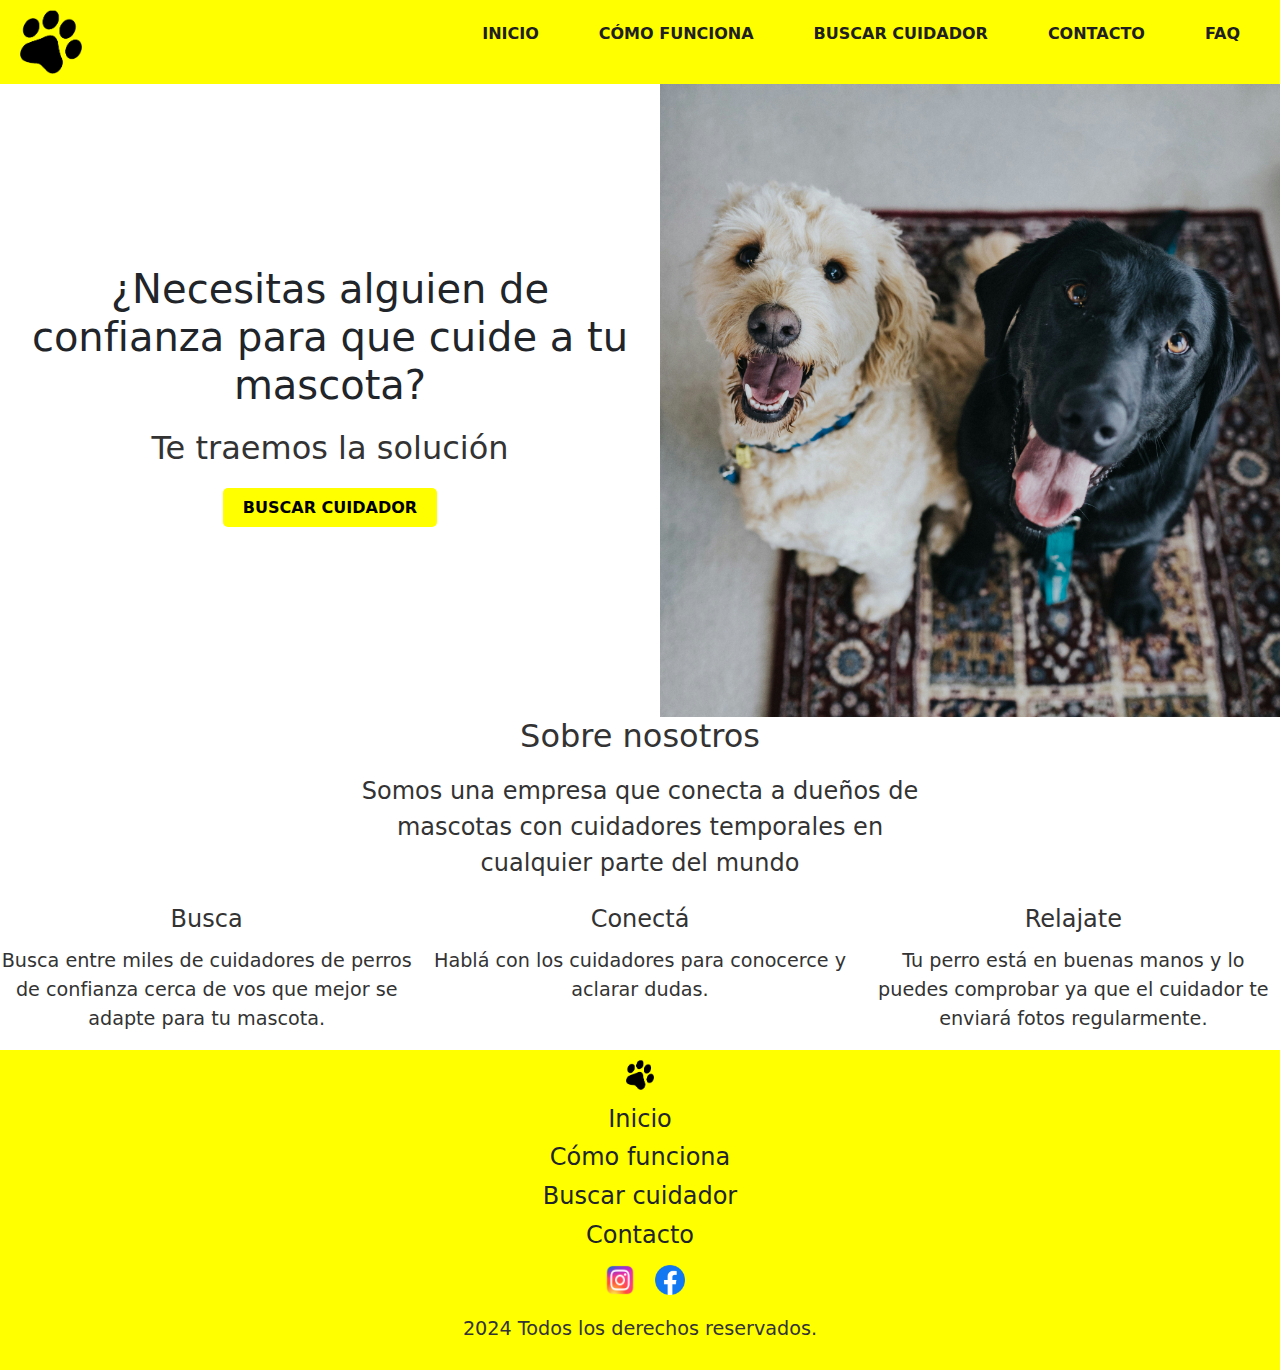
<file: index.html>
<!DOCTYPE html>
<html lang="es">
<head>
    <meta charset="UTF-8">
    <meta name="viewport" content="width=device-width, initial-scale=1.0">
    <link href="https://cdn.jsdelivr.net/npm/bootstrap@5.3.3/dist/css/bootstrap.min.css" rel="stylesheet" integrity="sha384-QWTKZyjpPEjISv5WaRU9OFeRpok6YctnYmDr5pNlyT2bRjXh0JMhjY6hW+ALEwIH" crossorigin="anonymous">
    <link rel="stylesheet" href="./style/style.css">

    <link rel="preconnect" href="https://fonts.googleapis.com">
    <link rel="preconnect" href="https://fonts.gstatic.com" crossorigin>
    <link href="https://fonts.googleapis.com/css2?family=Nunito:wght@200..1000&family=Roboto:wght@100..900&display=swap" rel="stylesheet">

    <title>Cuidador de Mascotas</title>

</head>
<body>
    <div class="content-wrapper">
        <header>
            <img class="logo" src="./assets/img/rinre6XjT.png" alt="logo">
            <button class="menu-toggle" onclick="toggleMenu()">☰</button>
            <nav>
                <ul id="navbar">
                    <li><a href="#">INICIO</a></li>
                    <li><a href="./pages/como-funciona.html">CÓMO FUNCIONA</a></li>
                    <li><a href="./pages/buscar-cuidadores.html">BUSCAR CUIDADOR</a></li>
                    <li><a href="./pages/contacto.html">CONTACTO</a></li>
                    <li><a href="./pages/faq.html"> FAQ </a></li>
                </ul>
            </nav>
        </header>
        <main>
            <section class="grid-container">
                <div class="grid-item contenido">
                    <h1>¿Necesitas alguien de confianza para que cuide a tu mascota?</h1>
                    <h2>Te traemos la solución</h2>
                    <section id="boton">
                        <ul>
                            <li><a href="./pages/buscar-cuidadores.html">BUSCAR CUIDADOR</a></li>
                        </ul>
                    </section>
                </div>
                <div class="grid-item">
                    <img src="./assets/img/perros cuidados.jpg" alt="Perros con hogar">
                </div>
            </section>

            <h2> Sobre nosotros </h2>

            <h3> Somos una empresa que conecta a dueños de mascotas con cuidadores temporales en cualquier parte del mundo</h3>

            <div class="steps-container">
                <div class="step">
                    <div class="step-number"></div>
                    <h3>Busca</h3>
                    <p>Busca entre miles de cuidadores de perros de confianza cerca de vos que mejor se adapte para tu mascota.</p>
                </div>
                <div class="step">
                    <div class="step-number"></div>
                    <h3>Conectá</h3>
                    <p>Hablá con los cuidadores para conocerce y aclarar dudas.</p>
                </div>
                <div class="step">
                    <div class="step-number"></div>
                    <h3>Relajate</h3>
                    <p>Tu perro está en buenas manos y lo puedes comprobar ya que el cuidador te enviará fotos regularmente.</p>
                </div>


        </main>
        <footer class="footer">
            <img class="logofooter" src="./assets/img/rinre6XjT.png" alt="logo">
            <div class="footer-content">
                <h4>Inicio</h4>
                <h4>Cómo funciona</h4>
                <h4>Buscar cuidador</h4>
                <h4>Contacto</h4>
                <ul class="footer-list">
                    <li class="redes"><img class="instagram" src="./assets/img/Instagram.png" alt="Instagram"></li>
                    <li class="redes"><img class="facebook" src="./assets/img/Facebook.png" alt="Facebook"></li>
                </ul>
                <p><span class="date">2024</span> Todos los derechos reservados.</p>
            </div>
        </footer>
        
    </div>
    <script>
        function toggleMenu() {
            const navbar = document.getElementById('navbar');
            navbar.classList.toggle('show');
        }
    </script>

    <script src="https://cdn.jsdelivr.net/npm/bootstrap@5.3.3/dist/js/bootstrap.bundle.min.js" integrity="sha384-YvpcrYf0tY3lHB60NNkmXc5s9fDVZLESaAA55NDzOxhy9GkcIdslK1eN7N6jIeHz" crossorigin="anonymous"></script>
  </body>
</body>
</html>
</file>
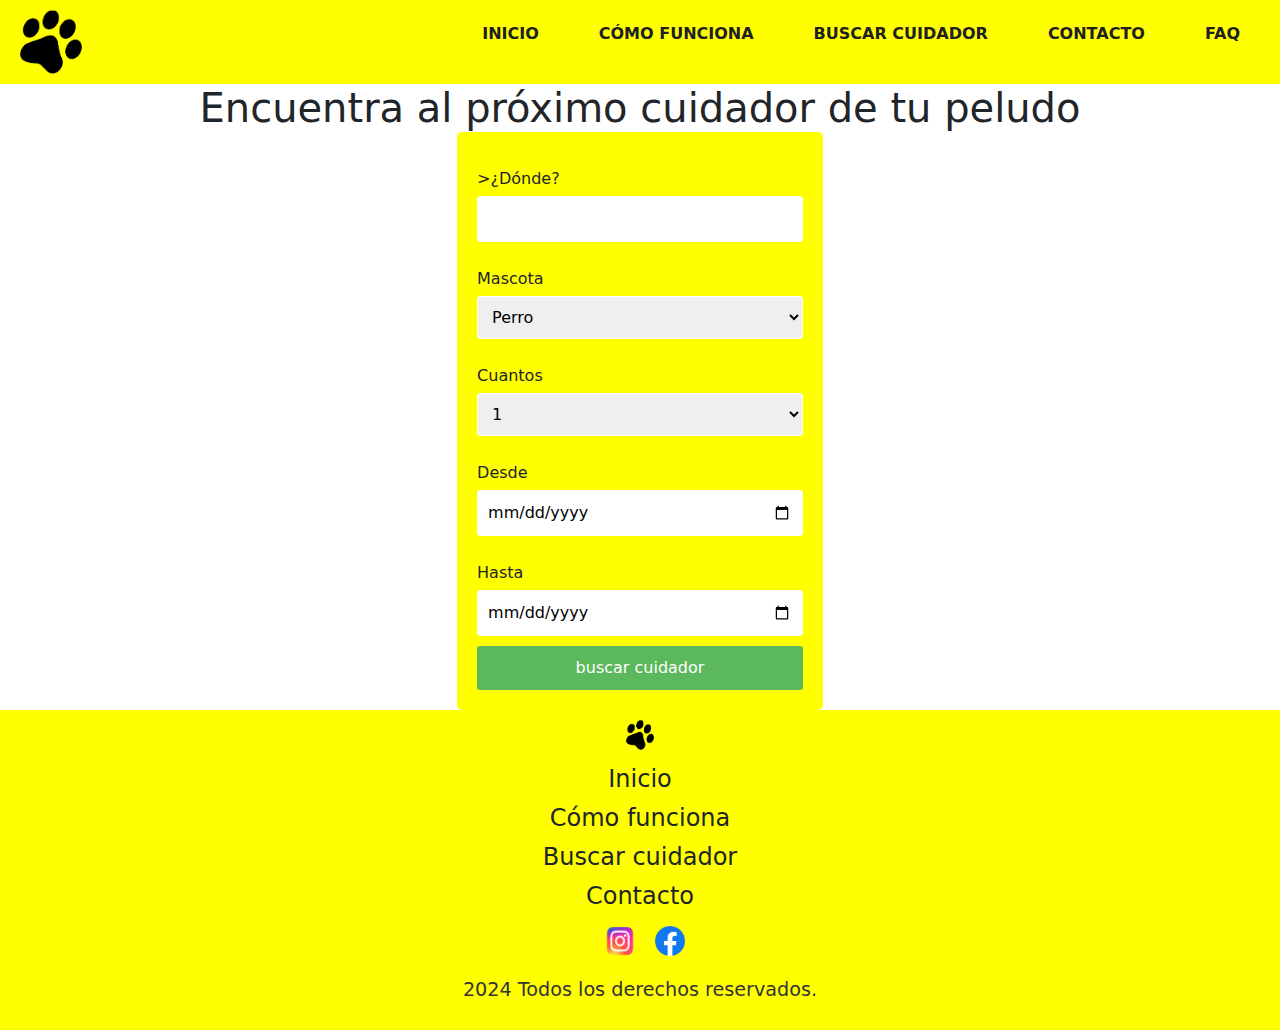
<file: pages/buscar-cuidadores.html>
<!DOCTYPE html>
<html lang="es">
<head>
    <meta charset="UTF-8">
    <meta name="viewport" content="width=device-width, initial-scale=1.0">
    <link href="https://cdn.jsdelivr.net/npm/bootstrap@5.3.3/dist/css/bootstrap.min.css" rel="stylesheet" integrity="sha384-QWTKZyjpPEjISv5WaRU9OFeRpok6YctnYmDr5pNlyT2bRjXh0JMhjY6hW+ALEwIH" crossorigin="anonymous">
    <link rel="stylesheet" href="../style/style.css">
    <title>Document</title>
</head>
<body>
    <div class="content-wrapper">
        <header>
            <img class="logo" src="../assets/img/rinre6XjT.png" alt="logo">
            <button class="menu-toggle" onclick="toggleMenu()">☰</button>
            <nav>
                <ul>
                    <li><a href="../index.html">INICIO</a></li>
                    <li><a href="./como-funciona.html">CÓMO FUNCIONA</a></li>
                    <li><a href="#">BUSCAR CUIDADOR</a></li>
                    <li><a href="./contacto.html">CONTACTO</a></li>
                    <li><a href="./faq.html"> FAQ </a></li>
                </ul>
            </nav>
        </header>
    <h1>
        Encuentra al próximo cuidador de tu peludo
    </h1>
<form action="form.php" method="post">
    <label for="">>¿Dónde?</label>
    <input type="text" name="donde" id="donde">
    <label for=""> Mascota </label>
    <select name="" id="">
        <option value=""> Perro </option>
        <option value=""> Gato </option>
        <option value=""> Conejo </option>
    </select>
    <label for=""> Cuantos </label>
    <select name="" id="">
        <option value="">1</option>
        <option value="">2</option>
        <option value="">3</option>
    </select>
    <label for=""> Desde </label>
    <input type="date" name="desde" id="desde">
    <label for=""> Hasta </label>
    <input type="date" name="hasta" id="hasta">
    <input type="submit" value="buscar cuidador">
</form>
<footer class="footer">
    <img class="logofooter" src="../assets/img/rinre6XjT.png" alt="logo">
    <div class="footer-content">
        <h4>Inicio</h4>
        <h4>Cómo funciona</h4>
        <h4>Buscar cuidador</h4>
        <h4>Contacto</h4>
        <ul class="footer-list">
            <li class="redes"><img class="instagram" src="../assets/img/Instagram.png" alt="Instagram"></li>
            <li class="redes"><img class="facebook" src="../assets/img/Facebook.png" alt="Facebook"></li>
        </ul>
        <p><span class="date">2024</span> Todos los derechos reservados.</p>
    </div>
</footer>

<script>
    function toggleMenu() {
        const navbar = document.getElementById('navbar');
        navbar.classList.toggle('show');
    }
</script>

<script src="https://cdn.jsdelivr.net/npm/bootstrap@5.3.3/dist/js/bootstrap.bundle.min.js" integrity="sha384-YvpcrYf0tY3lHB60NNkmXc5s9fDVZLESaAA55NDzOxhy9GkcIdslK1eN7N6jIeHz" crossorigin="anonymous"></script>
  </body>
</body>
</html>
</file>
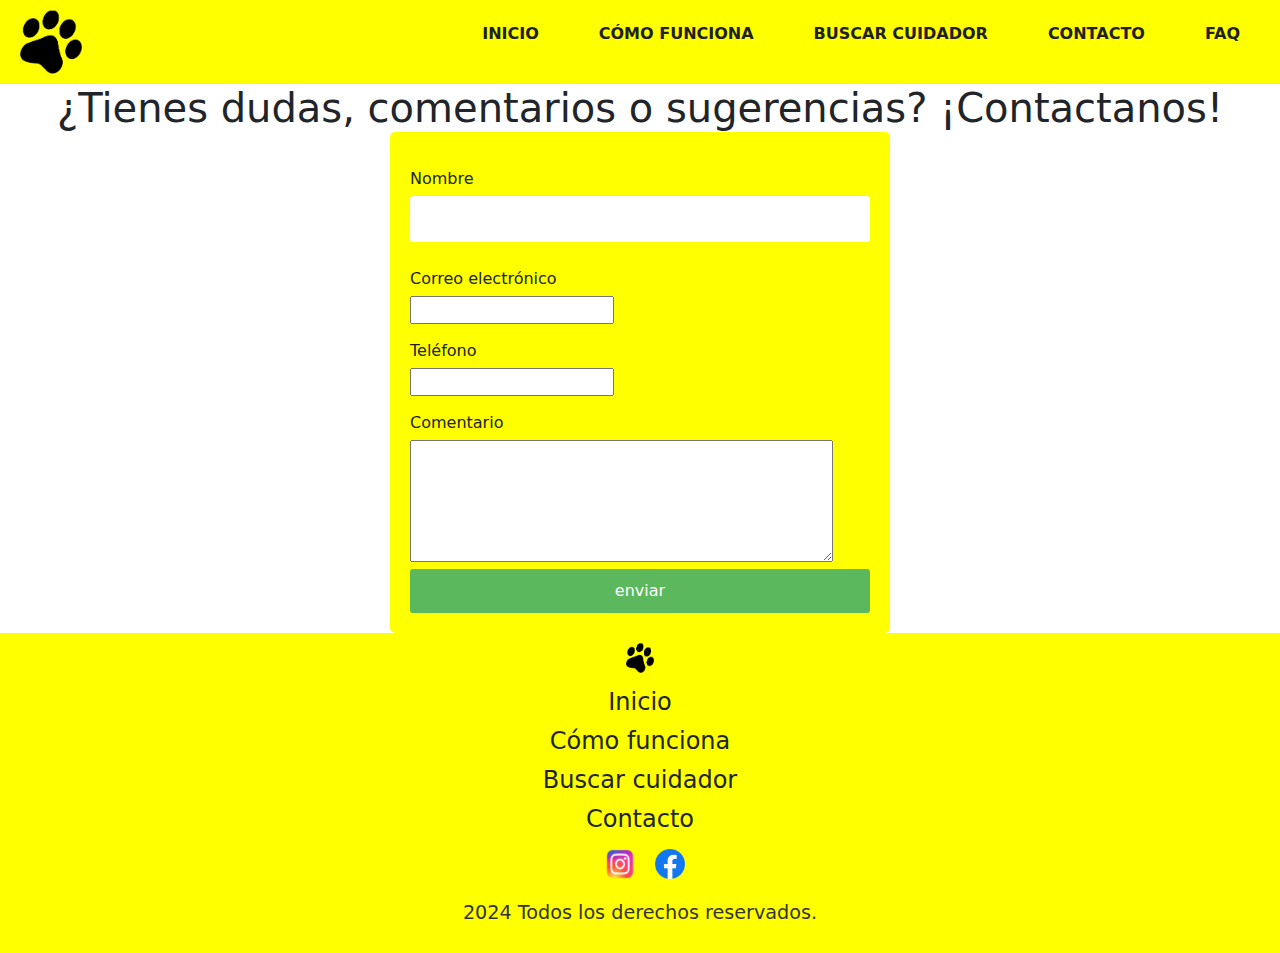
<file: pages/contacto.html>
<!DOCTYPE html>
<html lang="es">
<head>
    <meta charset="UTF-8">
    <meta name="viewport" content="width=device-width, initial-scale=1.0">
    <link href="https://cdn.jsdelivr.net/npm/bootstrap@5.3.3/dist/css/bootstrap.min.css" rel="stylesheet" integrity="sha384-QWTKZyjpPEjISv5WaRU9OFeRpok6YctnYmDr5pNlyT2bRjXh0JMhjY6hW+ALEwIH" crossorigin="anonymous">
    <link rel="stylesheet" href="../style/style.css">
    <title>Document</title>
</head>
<body>
    <div class="content-wrapper">
        <header>
            <img class="logo" src="../assets/img/rinre6XjT.png" alt="logo">
            <button class="menu-toggle" onclick="toggleMenu()">☰</button>
            <nav>
                <ul>
                    <li><a href="../index.html">INICIO</a></li>
                    <li><a href="./como-funciona.html">CÓMO FUNCIONA</a></li>
                    <li><a href="./buscar-cuidadores.html">BUSCAR CUIDADOR</a></li>
                    <li><a href="#">CONTACTO</a></li>
                    <li><a href="./faq.html"> FAQ </a></li>
                    </li>
                </ul>
            </nav>
        </header>

    <h1>¿Tienes dudas, comentarios o sugerencias? ¡Contactanos!</h1>
    <form action="">
        <label for="">Nombre</label>
        <input type="text" name="nombre" id="nombre">
        <label for="">Correo electrónico</label>
        <input type="email" name="mail" id="mail">
        <label for="">Teléfono</label>
        <input type="number" name="telefono" id="telefono">
        <label for=""> Comentario </label>
        <textarea name="comentario" id="comentario" cols="50" rows="5">
        </textarea>
        <input type="submit" value="enviar">
    </form>

    <footer class="footer">
        <img class="logofooter" src="../assets/img/rinre6XjT.png" alt="logo">
        <div class="footer-content">
            <h4>Inicio</h4>
            <h4>Cómo funciona</h4>
            <h4>Buscar cuidador</h4>
            <h4>Contacto</h4>
            <ul class="footer-list">
                <li class="redes"><img class="instagram" src="../assets/img/Instagram.png" alt="Instagram"></li>
                <li class="redes"><img class="facebook" src="../assets/img/Facebook.png" alt="Facebook"></li>
            </ul>
            <p><span class="date">2024</span> Todos los derechos reservados.</p>
        </div>
    </footer>

    <script>
        function toggleMenu() {
            const navbar = document.getElementById('navbar');
            navbar.classList.toggle('show');
        }
    </script>

    <script src="https://cdn.jsdelivr.net/npm/bootstrap@5.3.3/dist/js/bootstrap.bundle.min.js" integrity="sha384-YvpcrYf0tY3lHB60NNkmXc5s9fDVZLESaAA55NDzOxhy9GkcIdslK1eN7N6jIeHz" crossorigin="anonymous"></script>
  </body>
</body>
</html>
</file>
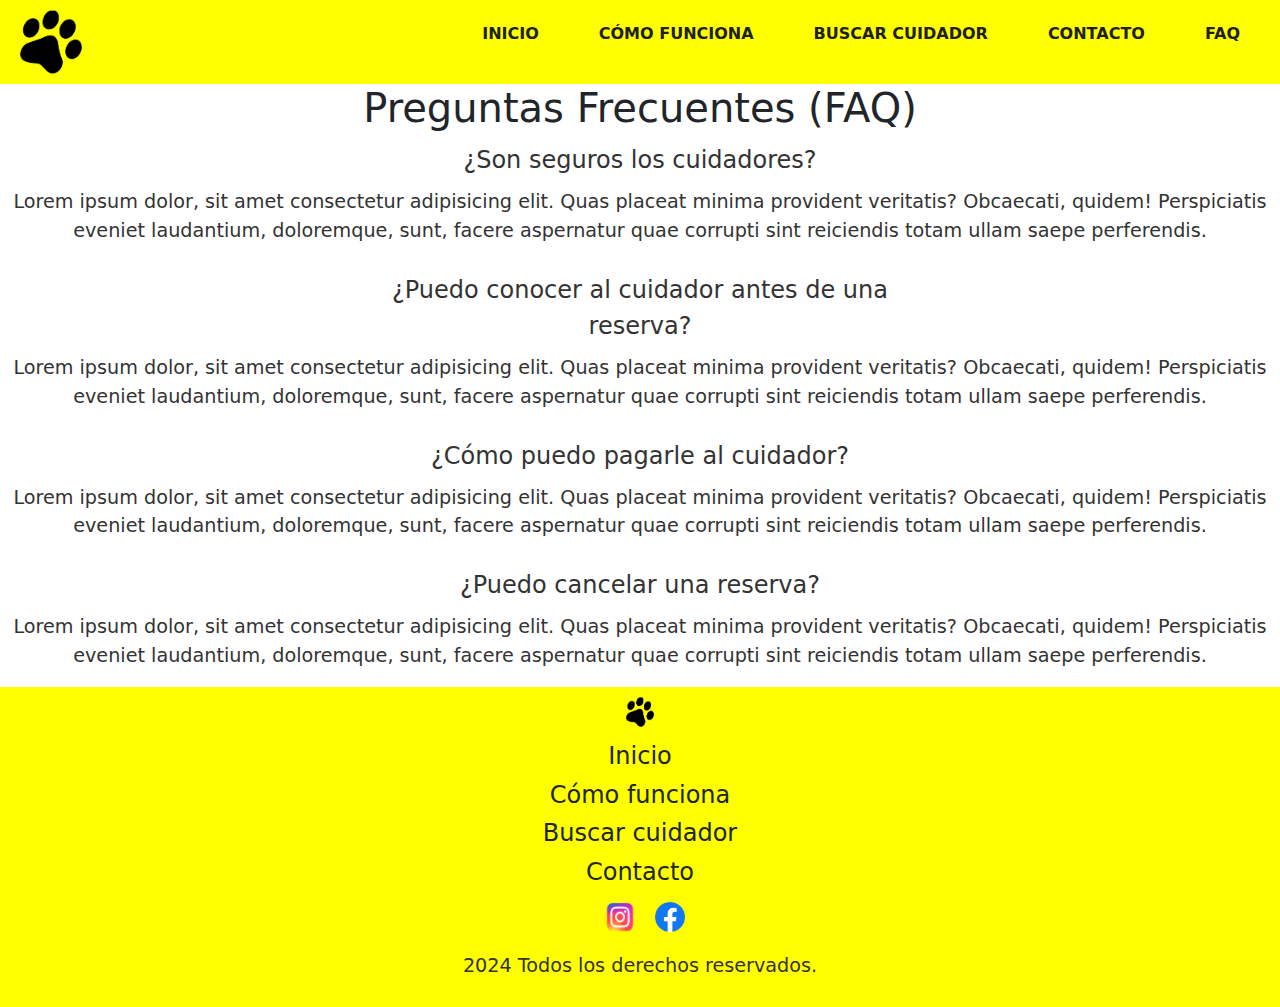
<file: pages/faq.html>
<!DOCTYPE html>
<html lang="es">
<head>
    <meta charset="UTF-8">
    <meta name="viewport" content="width=device-width, initial-scale=1.0">
    <link href="https://cdn.jsdelivr.net/npm/bootstrap@5.3.3/dist/css/bootstrap.min.css" rel="stylesheet" integrity="sha384-QWTKZyjpPEjISv5WaRU9OFeRpok6YctnYmDr5pNlyT2bRjXh0JMhjY6hW+ALEwIH" crossorigin="anonymous">
    <link rel="stylesheet" href="../style/style.css">
    <title>Document</title>
</head>
<body>
    <div class="content-wrapper">
        <header>
            <img class="logo" src="../assets/img/rinre6XjT.png" alt="logo">
            <button class="menu-toggle" onclick="toggleMenu()">☰</button>
            <nav>
                <ul>
                    <li><a href="../index.html">INICIO</a></li>
                    <li><a href="./como-funciona.html">CÓMO FUNCIONA</a></li>
                    <li><a href="./buscar-cuidadores.html">BUSCAR CUIDADOR</a></li>
                    <li><a href="./contacto.html">CONTACTO</a></li>
                    <li><a href="#"> FAQ </a></li>
                </ul>
            </nav>
        </header>

        <main>
            <section class="faq">
                <h1>Preguntas Frecuentes (FAQ)</h1>
                
                
                    <div class="faq-item">
                        <h3>¿Son seguros los cuidadores?</h3>
                        <p>
                            Lorem ipsum dolor, sit amet consectetur adipisicing elit. Quas placeat minima provident veritatis? Obcaecati, quidem! Perspiciatis eveniet laudantium, doloremque, sunt, facere aspernatur quae corrupti sint reiciendis totam ullam saepe perferendis.
                        </p>
                    </div>
                    
                    <div class="faq-item">
                        <h3>¿Puedo conocer al cuidador antes de una reserva?</h3>
                        <p>
                            Lorem ipsum dolor, sit amet consectetur adipisicing elit. Quas placeat minima provident veritatis? Obcaecati, quidem! Perspiciatis eveniet laudantium, doloremque, sunt, facere aspernatur quae corrupti sint reiciendis totam ullam saepe perferendis.
                        </p>
                    </div>
                    
                    <div class="faq-item">
                        <h3>¿Cómo puedo pagarle al cuidador?</h3>
                        <p>
                            Lorem ipsum dolor, sit amet consectetur adipisicing elit. Quas placeat minima provident veritatis? Obcaecati, quidem! Perspiciatis eveniet laudantium, doloremque, sunt, facere aspernatur quae corrupti sint reiciendis totam ullam saepe perferendis.
                        </p>
                    </div>
                    
                    <div class="faq-item">
                        <h3>¿Puedo cancelar una reserva?</h3>
                        <p>
                            Lorem ipsum dolor, sit amet consectetur adipisicing elit. Quas placeat minima provident veritatis? Obcaecati, quidem! Perspiciatis eveniet laudantium, doloremque, sunt, facere aspernatur quae corrupti sint reiciendis totam ullam saepe perferendis.
                        </p>
                    </div>
                </div>
            </section>   
        </main>

        <footer class="footer">
            <img class="logofooter" src="../assets/img/rinre6XjT.png" alt="logo">
            <div class="footer-content">
                <h4>Inicio</h4>
                <h4>Cómo funciona</h4>
                <h4>Buscar cuidador</h4>
                <h4>Contacto</h4>
                <ul class="footer-list">
                    <li class="redes"><img class="instagram" src="../assets/img/Instagram.png" alt="Instagram"></li>
                    <li class="redes"><img class="facebook" src="../assets/img/Facebook.png" alt="Facebook"></li>
                </ul>
                <p><span class="date">2024</span> Todos los derechos reservados.</p>
            </div>
        </footer>

        <script>
            function toggleMenu() {
                const navbar = document.getElementById('navbar');
                navbar.classList.toggle('show');
            }
        </script>

        <script src="https://cdn.jsdelivr.net/npm/bootstrap@5.3.3/dist/js/bootstrap.bundle.min.js" integrity="sha384-YvpcrYf0tY3lHB60NNkmXc5s9fDVZLESaAA55NDzOxhy9GkcIdslK1eN7N6jIeHz" crossorigin="anonymous"></script>
  </body>
  </html>
</file>
<file: style/style.css>
* {
    padding: 0;
    margin: 0;
    box-sizing: border-box;
}

html {
    font-family: "Nunito", sans-serif;
    height: 100%;
}

body {
    display: flex;
    flex-direction: column;
    min-height: 100vh;
    margin: 0;
}

.content-wrapper {
    flex: 1;
    display: flex;
    flex-direction: column;
}

header {
    display: flex;
    justify-content: space-between;
    align-items: center;
    background-color: yellow;
    padding: 10px 20px;
}

header nav ul {
    list-style-type: none;
    display: flex;
    gap: 20px;
    margin-left: auto;
}

header nav ul li a {
    color: rgb(32, 32, 32);
    background-color: yellow;
    font-weight: bold;
    text-decoration: none;
    padding: 10px 20px;
    list-style-type: none;
}

@media (max-width: 768px) {
    header nav ul {
        flex-direction: column;
        align-items: flex-start;
    }
    header nav ul li {
        width: 100%;
    }
    header nav ul li a {
        display: block;
        width: 100%;
        text-align: left;
    }
}

@media (max-width: 768px) {
    .grid-container {
        grid-template-columns: 1fr;
    }
}

.grid-container {
    display: grid;
    grid-template-columns: 1fr 1fr;
    gap: 20px;
    align-items: center;
    padding: 0px 0px 0px 20px;
}

.grid-item img {
    max-width: 100%;
    height: auto;
}

.grid-item.contenido {
    display: flex;
    flex-direction: column;
    gap: 20px;
    justify-content: center;
    height: 100%;
}

h1, h3, a {
    margin: 0;
    text-align: center;
}

h1 {
    font-size: 2.5em;
}

h2{
    font-size: 2em;
    text-align: center;
    color: #333;
}

p{
    font-size: 1.2em;
    text-align: center;
    color: #333;  
}
h3 {
    font-size: 1.5em;
    text-align: center;
    color: #333;
    gap: 20px;
    padding: 10px;
        font-size: 1.5em;
        text-align: center;
        color: #333;
        max-width: 600px;  
        margin: 0 auto;   
        line-height: 1.5; 
    }

#boton ul {
    list-style-type: none;
    padding: 0;
    display: flex;
    justify-content: center;
}

#boton ul li a {
    padding: 10px 20px;
    background-color: yellow;
    color: black;
    text-decoration: none;
    border-radius: 5px;
    text-align: center;
    font-weight: 900;
}

#boton ul li a:hover {
    background-color: yellow;
}

form {
    background: yellow;
    padding: 20px;
    border-radius: 5px;
    max-width: 500px;
    margin: auto;
}


label {
    display: block;
    margin: 15px 0 5px;
}

input[type="text"],
input[type="date"],
select {
    width: 100%;
    padding: 10px;
    margin-bottom: 10px;
    border: 1px solid white;
    border-radius: 3px;
}

input[type="submit"] {
    width: 100%;
    padding: 10px;
    background: #5cb85c;
    border: 0;
    border-radius: 3px;
    color: white;
    font-size: 16px;
    cursor: pointer;
}

input[type="submit"]:hover {
    background: #4cae4c;
}

.logo
{height: 5%;
width: 5%;}

footer {
    background-color: yellow;
    padding: 10px 20px;
    width: 100%;
    text-align: center;
    margin-top: auto;
}

.footer-content {
    display: flex;
    flex-direction: column;
    align-items: center;
}

.footer-content h4 {
    margin: 5px 0;
}

.footer-content ul {
    list-style-type: none;
    display: flex;
    gap: 10px;
    padding: 0;
    margin: 10px 0;
}

.footer-content ul li {
    display: flex;
    align-items: center;
}

.instagram {
    display: block;
    height: 30px; 
    width: 50px;
}

.facebook{
    display: block;
height: 30px;
width: 30px;
}

.footer-content p {
    margin-top: 10px;
}

.logofooter {
    height: 30px;
    margin-bottom: 10px;
}

.menu-toggle {
    display: none;
}
.logo {
    height: auto;
    max-width: 100px;
}

.steps-container {
    display: grid;
    grid-template-columns: repeat(3, 1fr);
    gap: 20px;
    padding: 20px

.faq {
    padding: 20px;
    background-color: #f9f9f9;
    border-radius: 5px;
    margin: 20px auto;
    max-width: 1200px;
    text-align: center;
    }
    
.faq h2 {
    text-align: center;
    font-size: 2em;
    margin-bottom: 20px;
    color: #333;
    }
    
.faq-container {
    display: grid;
    grid-template-columns: repeat(3, 1fr);
    gap: 20px;
    }
    
.faq-item {
    padding: 15px;
    border: 1px solid #ddd;
    border-radius: 5px;
    background-color: #fff;
    text-align: left;
    }
    
.faq-item h3 {
    font-size: 1.5em;
    margin-bottom: 10px;
    color: #333;
    }
    
.faq-item p {
    font-size: 1em;
    color: #666;
    line-height: 1.5;
    }
    
@media (max-width: 768px) {
    .faq-container {
         grid-template-columns: 1fr;
     }
    }
</file>
